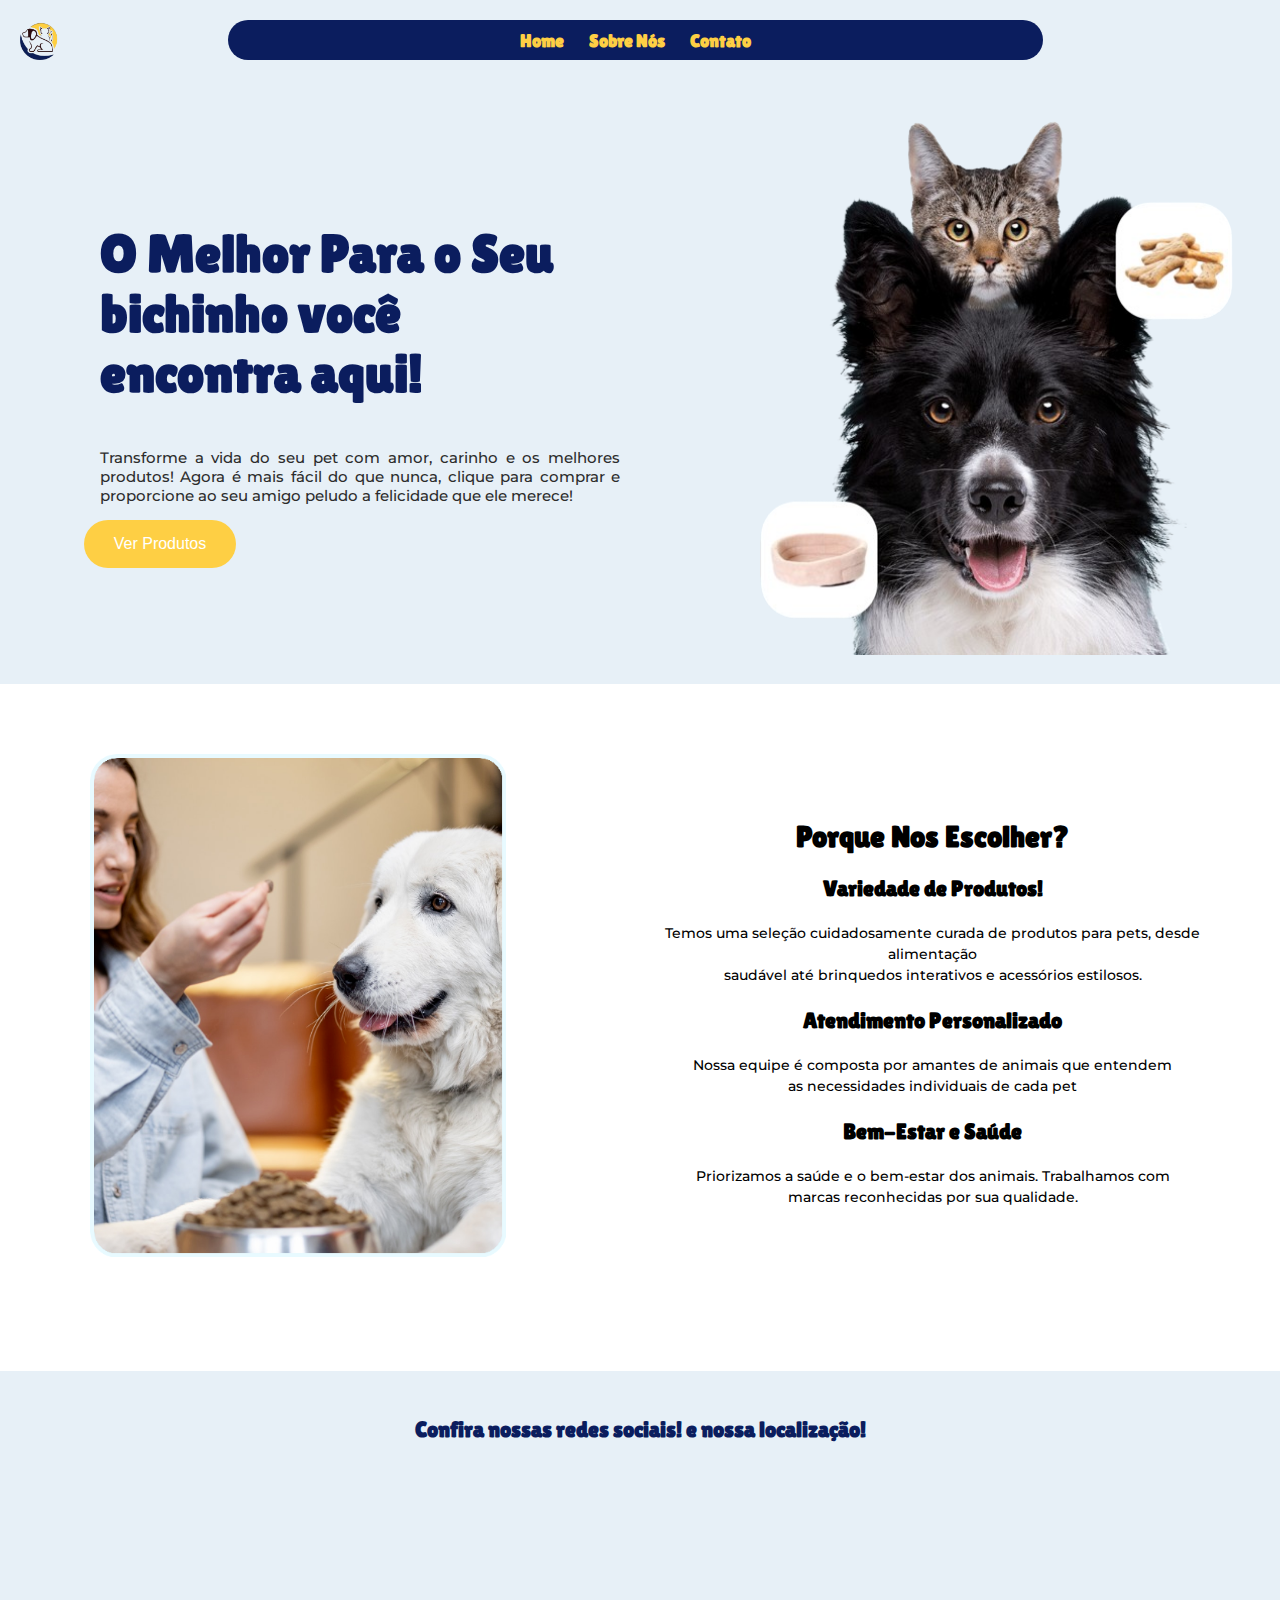
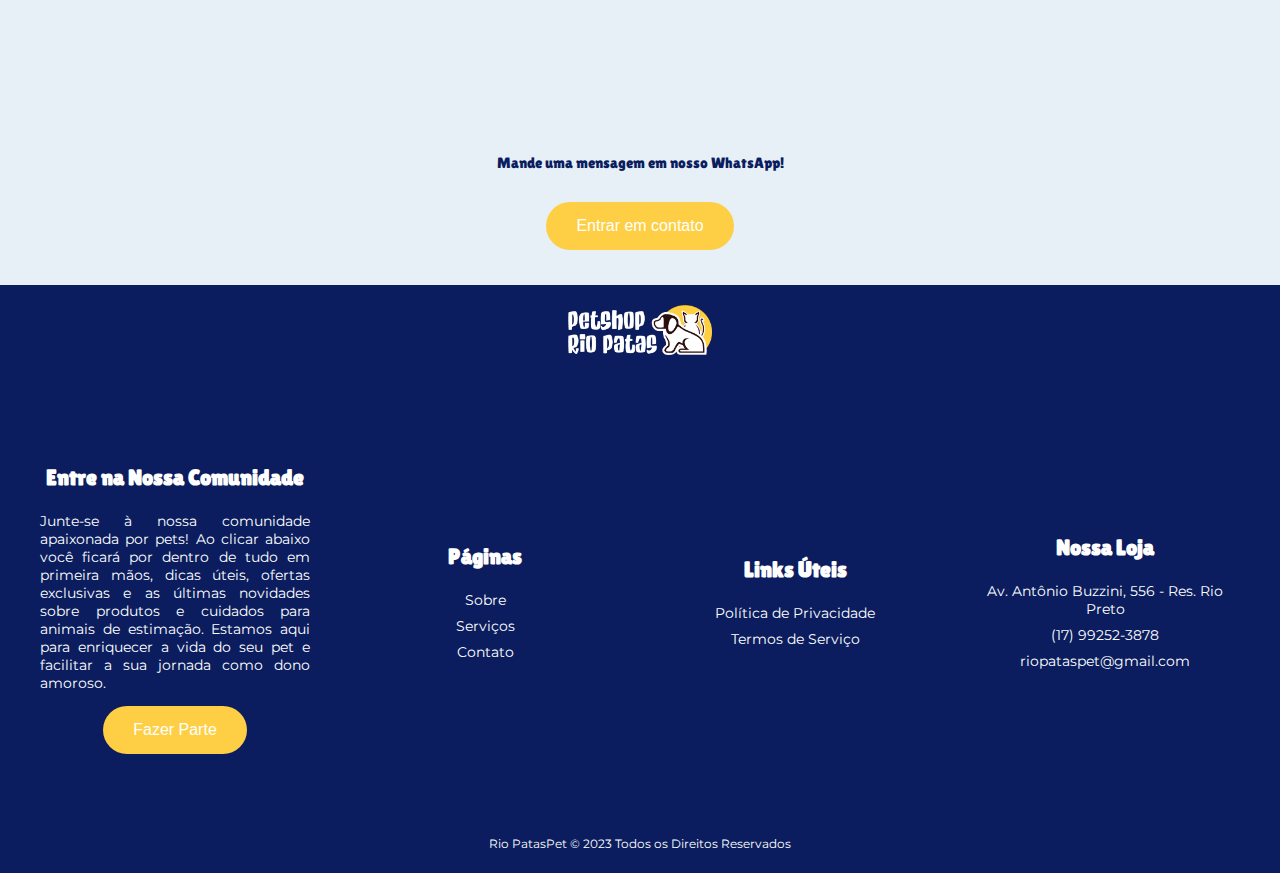
<file: Codigo final/index.html>
<!DOCTYPE html>
<html lang="pt-br">
<head>
    <meta charset="UTF-8">
    <link rel="stylesheet" href="css/index_style.css">
    <link rel="stylesheet" href="css/footer.css">
    <link rel="preconnect" href="https://fonts.googleapis.com">
    <link rel="preconnect" href="https://fonts.gstatic.com" crossorigin>
    <link rel="preconnect" href="https://fonts.googleapis.com">
    <link rel="preconnect" href="https://fonts.gstatic.com" crossorigin>
    <link href="https://fonts.googleapis.com/css2?family=Lilita+One&display=swap" rel="stylesheet">
    <link rel="preconnect" href="https://fonts.googleapis.com">
    <link rel="preconnect" href="https://fonts.gstatic.com" crossorigin>
    <link href="https://fonts.googleapis.com/css2?family=Montserrat:wght@100;300&display=swap" rel="stylesheet">

    <link rel="shortcut icon" href="imagens/logo2.png" type="image/x-icon">
    <meta name="viewport" content="width=device-width, initial-scale=1.0">
    <title>Rio Patas</title>
</head>
<body>
    <header>
        <nav>
            <div class="container">  
                <div class="box2">
                    <a href="index.html"><img src="imagens/logo2.png" alt="Logo" style="height: 40px; width: 40px;" ></a>
                </div>
                <div class="box3">    
            <div class="navlinks">
                 <a href="index.html" target="_self" rel="prev">Home</a>
                <a href="sobre-nos.html" target="_self" rel="next">Sobre Nós</a>
                <a href="contatos.html" target="_self" rel="next">Contato</a>
            </div>
        </div>
            </div>
        </nav>
    </header>
    
    <section class="section-cta">
        <div class="container">
            <!-- Primeira div -->
            <div class="box">
              <!-- Conteúdo da primeira div -->
             
              <div class="txt">
                <h2 style="font-family: 'Lilita One', sans-serif;">O Melhor Para o Seu bichinho você <br> encontra aqui!</h2>
                <p style="text-align: justify; margin-left: 80px;">Transforme a vida do seu pet com amor, carinho e os 
                    melhores produtos! Agora é mais fácil do que nunca, clique para comprar e proporcione ao seu amigo 
                    peludo a felicidade que ele merece! </p>
                <div class="botao-header">
                    <button class="butpp">Ver Produtos</button>
                </div>
            </div>
            </div>

             <!-- Segunda div -->
        <div class="box">
            <!-- Conteúdo da segunda div -->
  
            <p><img src="imagens/fachada.png" alt="fachada"  width="79%" style="margin-left: 100px;"></p>
          </div>
        </div>
      <h1 style="color: #b3f0ff;">     
    </section>

    <section class="section-text">
         <!-- Div da imagem -->
    <div class="image-container">
      <img src="imagens/fachada02.png" alt="Descrição da imagem">
    </div>

    <!-- Div do texto -->
    <div class="text-container">
      <h2>Porque Nos Escolher?</h2>
      <h3>Variedade de Produtos!</h3>
      <p>Temos uma seleção cuidadosamente curada de produtos para pets, desde 
        alimentação <br>saudável até brinquedos interativos e acessórios estilosos.</p>
        <h3>Atendimento Personalizado</h3>
        <p>Nossa equipe é composta por amantes de animais que entendem <br>as necessidades individuais de cada pet</p>
        <h3>Bem-Estar e Saúde</h3>
        <p>Priorizamos a saúde e o bem-estar dos animais. Trabalhamos com<br> marcas reconhecidas por sua qualidade.</p>
    </div>
</section>

<section class="section-location">
    <h1 style="color: #b3f0ff;">
        <div class="txt3">
         <h3 style="font-family: 'Lilita One', sans-serif;">Confira nossas redes sociais! e nossa localização!</h3>
     <iframe src="https://www.instagram.com/riopataspet/embed" frameborder="0" width="450" height="250" title="Instagram"></iframe>
     <iframe src="https://www.google.com/maps/embed?pb=!1m18!1m12!1m3!1d14922.84494388338!2d-49.37996244458009!3d-20.762495!2m3!1f0!2f0!3f0!3m2!1i1024!2i768!4f13.1!3m3!1m2!1s0x94bc53842ce4c639%3A0x3f4f54c798dfe42d!2sPetshop%20Rio%20Patas!5e0!3m2!1spt-BR!2sbr!4v1699652150247!5m2!1spt-BR!2sbr" width="450" height="250" style="border:0;" allowfullscreen="" loading="lazy" referrerpolicy="no-referrer-when-downgrade"></iframe>
     <p>Mande uma mensagem em nosso WhatsApp!</p>   
     </div> 
         <div class="botaoW txt4">
            <button class="whatsapp-button" onclick="window.open('https://wa.me/5517992523878', '_blank')">Entrar em contato</button>
     </div>
        <h1 style="color: #b3f0ff;"></h1>
</section>

   <footer>
    <div class="logo-section">
        <img src="imagens/LOGO-PNG.png" alt="logo" height="50px">

     </div>
     <section class="footer-section">
             <div class="form-section">
                 <h3>Entre na Nossa Comunidade</h3>
                 <p style="text-align: justify;">Junte-se à nossa comunidade apaixonada por pets! Ao clicar
                    abaixo você ficará por dentro de tudo em primeira mãos, dicas
                     úteis, ofertas exclusivas e as últimas novidades sobre produtos
                      e cuidados para animais de estimação. Estamos aqui para enriquecer
                      a vida do seu pet e facilitar a sua jornada como dono amoroso.</p>
                      <button>Fazer Parte</button>
             </div>
                 <div class="contact-section">
                <h3>Páginas</h3>
                <ul>
                    <li><a href="#">Sobre</a></li>
                    <li><a href="#">Serviços</a></li>
                    <li><a href="#">Contato</a></li>
             
                </ul>
             
                 </div>
             
                 <div class="links-uteis-section">
                <h3>Links Úteis</h3>
                <ul>
                    <li><a href="#">Política de Privacidade</a></li>
                    <li><a href="#">Termos de Serviço</a></li>
                </ul>
                 </div>
             
                 <div class="endereco-section">
                <h3>Nossa Loja</h3>
                <ul>
                    <li><a href="#">Av. Antônio Buzzini, 556 - Res. Rio Preto</a></li>
                    <li><a href="#">(17) 99252-3878</a></li>
                    <li><a href="#">riopataspet@gmail.com</a></li>
                </ul>
                 </div>
         </section>

         <div class="copy">
            <p>Rio PatasPet © 2023 Todos os Direitos Reservados</p>
         </div>
</footer>

</body>
</html>
</file>
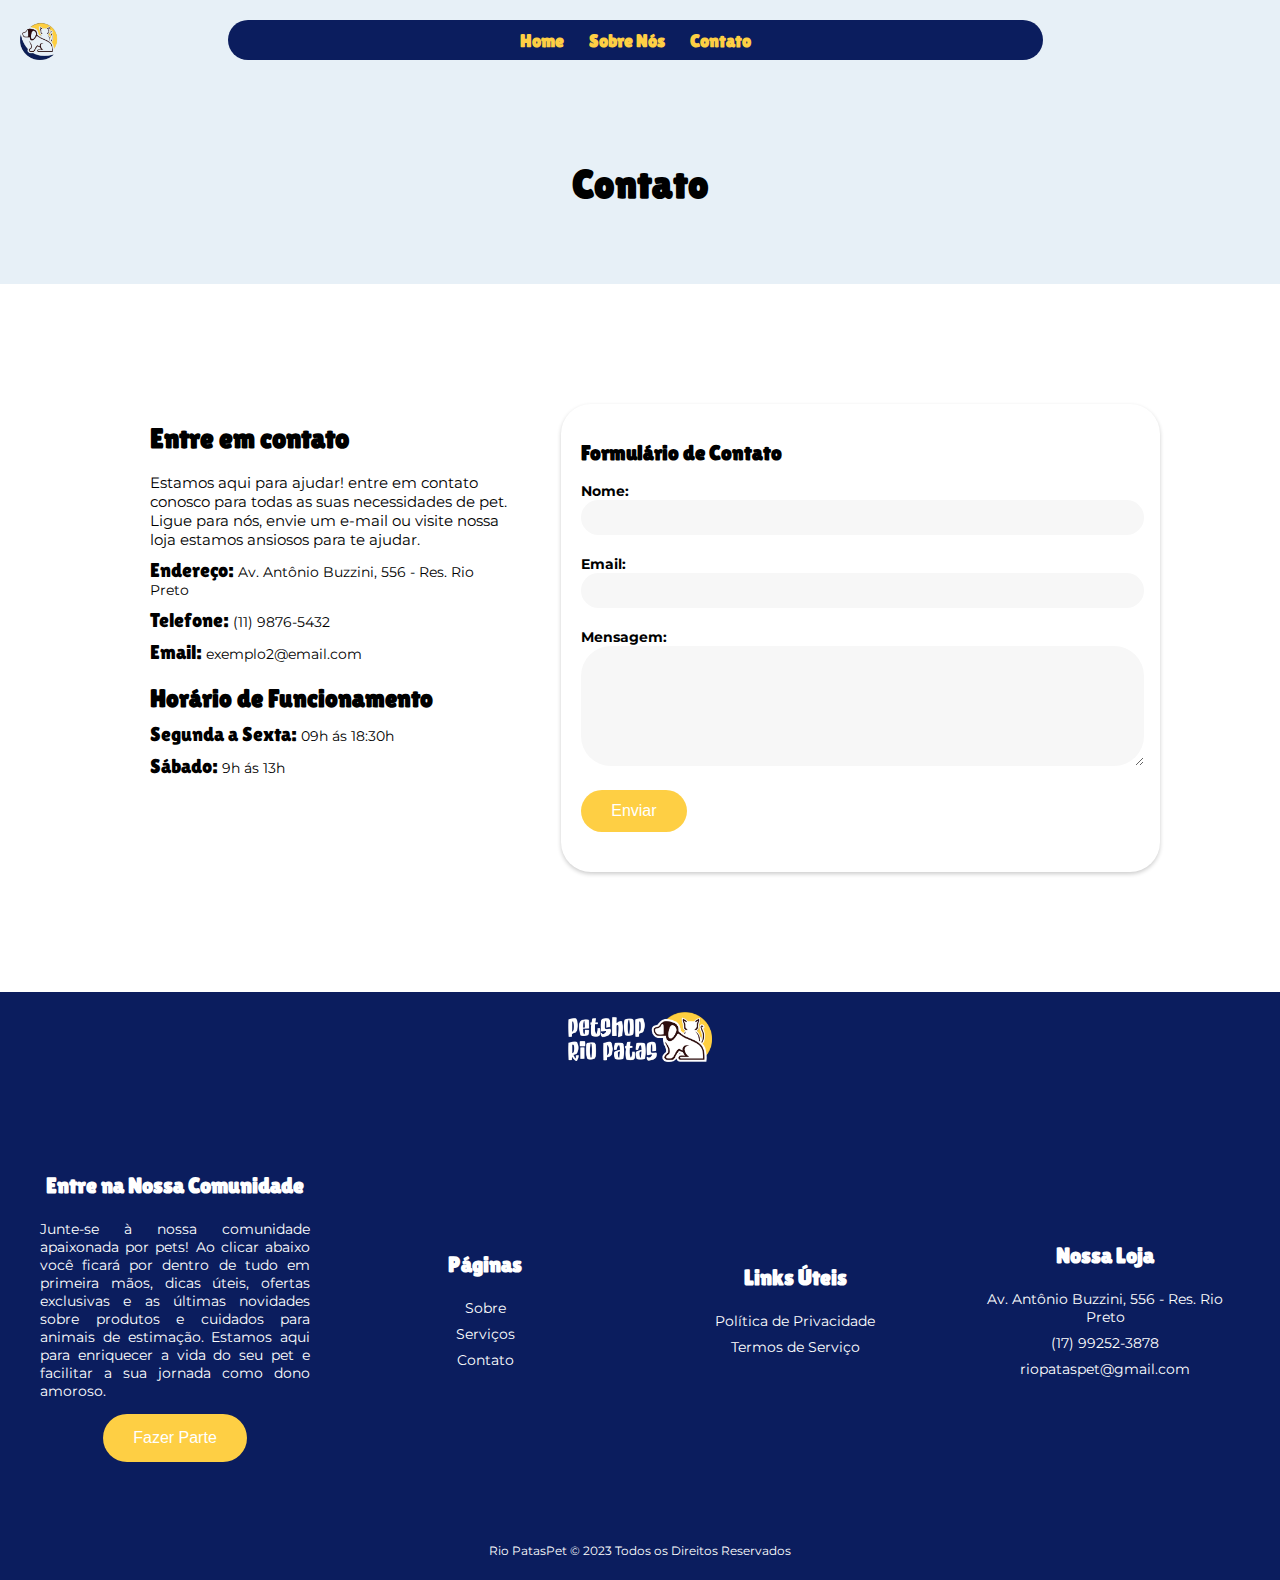
<file: Codigo final/contatos.html>
<!DOCTYPE html>
<html lang="pt-br">
<head>
    <meta charset="UTF-8">
    <link rel="stylesheet" href="css/index_style.css">
    <link rel="stylesheet" href="css/footer.css">
    <link rel="preconnect" href="https://fonts.googleapis.com">
    <link rel="preconnect" href="https://fonts.gstatic.com" crossorigin>
    <link rel="preconnect" href="https://fonts.googleapis.com">
    <link rel="preconnect" href="https://fonts.gstatic.com" crossorigin>
    <link href="https://fonts.googleapis.com/css2?family=Lilita+One&display=swap" rel="stylesheet">
    <link rel="preconnect" href="https://fonts.googleapis.com">
    <link rel="preconnect" href="https://fonts.gstatic.com" crossorigin>
    <link href="https://fonts.googleapis.com/css2?family=Montserrat:wght@100;300&display=swap" rel="stylesheet">
    <link rel="stylesheet" href="css/contato.css">
    <link rel="preconnect" href="https://fonts.googleapis.com">
    <link rel="preconnect" href="https://fonts.gstatic.com" crossorigin>
    <link href="https://fonts.googleapis.com/css2?family=Lilita+One&display=swap" rel="stylesheet">

    <link rel="shortcut icon" href="imagens/logo2.png" type="image/x-icon">
    <meta name="viewport" content="width=device-width, initial-scale=1.0">
    <title>Contato</title>
</head>
<body>
    <header>
        <nav>
            <div class="container">  
                <div class="box2">
                    <a href="index.html"><img src="imagens/logo2.png" alt="Logo" style="height: 40px; width: 40px;" ></a>
                </div>
                <div class="box3">    
            <div class="navlinks">
                 <a href="index.html" target="_self" rel="prev">Home</a>
                <a href="sobre-nos.html" target="_self" rel="next">Sobre Nós</a>
                <a href="contatos.html" target="_self" rel="next">Contato</a>
            </div>
        </div>
            </div>
        </nav>
    </header>
    <div class="pagina-contato">
      <h1>Contato</h1>
    </div>
    <div class="container-form">
      <div class="contact-info">
          <div class="info-section">
              <h1 style="font-family: 'Lilita One', sans-serif;">Entre em contato</h1>
              <p style="font-size: 15px;">Estamos aqui para ajudar! entre em contato conosco para todas 
                as suas necessidades de pet. Ligue para nós, envie um e-mail ou 
                visite nossa loja estamos ansiosos para te ajudar.</p>
                <p><span class="font-diferente">Endereço:</span> Av. Antônio Buzzini, 556 - Res. Rio Preto</p>
                <p><span class="font-diferente">Telefone:</span> (11) 9876-5432</p>
                <p><span class="font-diferente">Email:</span> exemplo2@email.com</p>
          </div>
          <div class="info-section">
              <h2 style="font-family: 'Lilita One', sans-serif; font-size: 25px;">Horário de Funcionamento</h2>
              <p><span class="font-diferente">Segunda a Sexta:</span> 09h ás 18:30h</p>
              <p><span class="font-diferente">Sábado:</span> 9h ás 13h</p>
      
          </div>
      </div>
      <div class="contact-form">
          <h2 style="font-family: 'Lilita One', sans-serif;">Formulário de Contato</h2>
          <form>
              <div class="form-group">
                  <label for="name">Nome:</label>
                  <input type="text" id="name" name="name" required>
              </div>
              <div class="form-group">
                  <label for="email">Email:</label>
                  <input type="email" id="email" name="email" required>
              </div>
              <div class="form-group">
                  <label for="message">Mensagem:</label>
                  <textarea id="message" name="message" required></textarea>
              </div>
              <div class="form-group">
                  <button type="submit">Enviar</button>
              </div>
          </form>
      </div>
  </div>
   
   <footer>
    <div class="logo-section">
        <img src="imagens/LOGO-PNG.png" alt="logo" height="50px">

     </div>
     <section class="footer-section">
             <div class="form-section">
                 <h3>Entre na Nossa Comunidade</h3>
                 <p style="text-align: justify;">Junte-se à nossa comunidade apaixonada por pets! Ao clicar
                    abaixo você ficará por dentro de tudo em primeira mãos, dicas
                     úteis, ofertas exclusivas e as últimas novidades sobre produtos
                      e cuidados para animais de estimação. Estamos aqui para enriquecer
                      a vida do seu pet e facilitar a sua jornada como dono amoroso.</p>
                      <button>Fazer Parte</button>
             </div>
                 <div class="contact-section">
                <h3>Páginas</h3>
                <ul>
                    <li><a href="#">Sobre</a></li>
                    <li><a href="#">Serviços</a></li>
                    <li><a href="#">Contato</a></li>
             
                </ul>
             
                 </div>
             
                 <div class="links-uteis-section">
                <h3>Links Úteis</h3>
                <ul>
                    <li><a href="#">Política de Privacidade</a></li>
                    <li><a href="#">Termos de Serviço</a></li>
                </ul>
                 </div>
             
                 <div class="endereco-section">
                <h3>Nossa Loja</h3>
                <ul>
                    <li><a href="#">Av. Antônio Buzzini, 556 - Res. Rio Preto</a></li>
                    <li><a href="#">(17) 99252-3878</a></li>
                    <li><a href="#">riopataspet@gmail.com</a></li>
                </ul>
                 </div>
         </section>

         <div class="copy">
            <p>Rio PatasPet © 2023 Todos os Direitos Reservados</p>
         </div>
</footer>

</body>
</html>
</file>
<file: Codigo final/css/index_style.css>
@font-face {
    font-family: "lilita";
    src: url(fontes/LilitaOne-Regular.ttf);

}


body {
    background-color: rgb(231, 240, 247);;
}


.navlinks :visited {
    color: rgb(255, 255, 255);
    text-decoration: none; 
    font-family: 'Times New Roman', Times, serif;
    font-weight: 700px;
    font-style: normal;
    text-align: center;
    padding: 25px 10px 25px 10px;
        
}

.navlinks :link{
    color: rgb(254, 207, 68);
    text-decoration: none;
    font-family: "Lilita One", sans-serif;
    font-weight: 700px;
    font-style: normal;
    text-align: center;
    padding: 25px 10px 25px 10px;
}

.navlinks, .txt3 a :hover{
    display: block;
    margin-left: auto;
    margin-right: auto;
    width: 80%;
    height: 20px;
    font-size: 110%;
    background-color: #0b1d5e;
    text-decoration: none;
    font-family: 'Montserrat', sans-serif;
    font-weight: 700;
    text-align: center;
    border-radius: 27px;
    padding: 10px 10px 10px 10px;
    
}
.botaoP :link{
    color: rgb(250, 250, 250);
    text-decoration: none;
    font-family: "Lilita One", sans-serif;
    font-weight: 1000;
    font-size: 110%;
    font-style: normal;
    text-align: center;
    padding: 10px 10px 10px 10px;
}

.butpp{
    margin-right:  320px;
    
}



.botaoW :link{
    
   
   width: 80%;
   margin-bottom: 30%;
    margin-top: 30%;
}
.botaoW, .txt4 a :hover{
    display: block;
    margin-left: auto;
    margin-right: auto;
    margin-bottom: -18px;
    margin-top: -18px;
   
    text-align: center;
    padding: 22px 22px 22px 22px;
    border-radius: 27px;
    
}

.maintitle{
    width: 48%;
    min-width: 250px;
    vertical-align: top;
    font-family: Calming;
    font-size: 20px;
    text-align: center;
    color:rgb(11, 29, 94);
    
    
}


.center {
    display: block;
    margin-left: auto;
    margin-right: auto;
    width: 50%;
    position: absolute;
    top: 50%;
}

.txt {
    font-family: 'Montserrat', sans-serif;
    font-weight: 500;
    font-style: normal;
    font-size: 15px;
    color: #2c2c2c;
    text-align: center;
    
}

.txt h2{
    font-family:  sans-serif;
    text-align: left;
    font-size: 350%;
    color:rgb(11, 29, 94);
    margin-left: 80px;
    margin-top: 120px;
}
.txt h3 {
    color: #EFBF37;
    font-size: 200%;
    font-family:'Lilita One', sans-serif;
}

.txt2 {
    font-family: futura-pt, sans-serif;
    font-weight: 400;
    font-style: normal;
    font-size: 70%;
    color:rgb(11, 29, 94);
    text-align: center; 
    
    padding: 10px;
    margin-top: -8px;
    margin-bottom: -8px;
    
}
.txt3 {
    font-family: 'Lilita One', sans-serif;
    font-weight: 400;
    font-style: normal;
    font-size: 70%;
    color: rgb(11, 29, 94);
    text-align: center; 
    background-color:rgb(231, 240, 247);
    padding: 10px;
    margin-top: -8px;
    margin-bottom: -8px;
    border-radius: 25px;
}

.txt2 h2 {
    font-family: futura-pt-bold, sans-serif;
    font-weight: 10;
    font-style: italic;
}

.txt b {
    font-family: futura-pt, sans-serif;
    font-weight: 600;
    font-style: normal;
}

.txt2 h3, h4 {
    font-family: 'Lilita One', sans-serif;

}


.txt3 h2 {
    font-family: Calming;
    font-weight: 700;
}



.footer {
    display: block;
    font-family: futura-pt, sans-serif;
    font-weight: 400;
    font-style: normal;
    text-align: center; 
    
}

.container {
    display: flex; /* Ativar o modelo de layout flexível */
  }

  .box {
    width: 50%; /* Cada div ocupará metade da largura do contêiner */
    box-sizing: border-box; /* Garante que a borda está incluída na largura e altura */
    padding: 20px; /* Adiciona um espaçamento interno para melhorar a aparência */
  }
  .box2 {
    width: 10%; /* Cada div ocupará metade da largura do contêiner */
    box-sizing: border-box; /* Garante que a borda está incluída na largura e altura */
    padding: 20px; /* Adiciona um espaçamento interno para melhorar a aparência */
  }
  .box3 {
    width: 90%; /* Cada div ocupará metade da largura do contêiner */
    box-sizing: border-box; /* Garante que a borda está incluída na largura e altura */
    padding: 20px;  
    margin-right: 10%;/* Adiciona um espaçamento interno para melhorar a aparência */
  }
  .testebordas{
    border-radius: 50%;
  }

  .section-cta{
    background-color: #e7f0f7;
    height: 600px;
  }

      /* Estilo para a seção */
      .section-text{
        background-color: #fff;
        display: flex;
        align-items: center;
        justify-content: space-between;
        padding: 20px;
        padding-top: 30px;
        padding-bottom: 70px;
      }
  
      /* Estilo para a div da imagem */
      .image-container {
        flex: 1;
      }
  
      .image-container img {
        max-width: 70%;
        height: auto;
        border-radius: 30px; /* Adicione borda arredondada se desejar*/
        padding: 40px 70px;
      }
  
      /* Estilo para a div do texto */
      .text-container {
        flex: 1;
        padding-left: 20px; /* Espaçamento à esquerda para separar a imagem do texto */
        text-align: center;
        margin-right: 30px;
      }
  
      .text-container h2 {
        font-family: 'Lilita One', sans-serif;
        font-size: 30px;
        margin-bottom: 10px;
      }

      .text-container h3{
        font-family: 'Lilita One', sans-serif;

      }
  
      .text-container p {
        font-family: 'Montserrat', sans-serif;
        font-size: 14px;
        font-weight: 500;
        text-align: center;
        line-height: 1.5
      }

      .section-location{
        height: 500px;
      }
    
      .section-location p{
        font-size: 15px;
       font-weight: 400;
       padding-top: 20px
      }
</file>
<file: Codigo final/css/footer.css>
body {
    font-family: 'Montserrat', sans-serif;
    margin: 0;
    padding: 0;
}

.footer-section {
    background-color: #0b1d5e;
    background-size: cover;
    background-position: center;
    color: white;
    padding: 20px;
    text-align: center;
    height: 400px;
    display: flex;
    align-items: center;
}


.contact-section,
.links-uteis-section,
.endereco-section,
.form-section {
    margin-bottom: 20px;
    flex: 1;
    margin: 20px;
    font-family:'Montserrat', sans-serif;
    font-size: 14px;
    
}

.logo-section{
    background-color: #0b1d5e;
    padding: 20px 20px;
    text-align: center;
    
}


button {
    background-color:#fecf44;
    color: white;
    padding: 15px 30px;
    font-size: 16px;
    border: none;
    border-radius:  30px;
    cursor: pointer;

}
button:hover{
    background-color: #2f0c0e; /* Altera a cor de fundo ao passar o mouse */
}

.copy{
    background-color: #0b1d5e;
    font-size: 12px;
    font-family: 'Montserrat', sans-serif;
    padding: 5px;
    padding-bottom: 10px;
    text-align: center;
    color: #fff;
    

 
  
}

.links-uteis-section li{
    margin-bottom: 8px;

}

.endereco-section li{
    margin-bottom: 8px;
}

.contact-section li {
    margin-bottom: 8px;
    

}

ul {
    list-style-type: none;
    padding: 0;
    
}


a {
    color: white;
    text-decoration: none;
}

a:hover {
    text-decoration: underline;
}
 h3{
    font-family: 'Lilita One', sans-serif;
    font-size: 22px;
 }
</file>
<file: Codigo final/css/contato.css>
.container-form {
  background-color: #fff;
  font-family: 'Montserrat', sans-serif;
  font-size: 14px;
  display: flex;
  justify-content: space-between;
  padding: 120px;

}
.contact-info {
  width: 45%;
  margin-right: 5%;
  margin-left: 30px;
}
.contact-form {
  width: 70%;
  box-shadow: 0 5px 10px rgba(0, 0, 0, 0.2);;
  border-radius: 30px;
  padding: 20px;
  box-shadow: 0 2px 4px rgba(0, 0, 0, 0.2);;
}
.info-section {
  margin-bottom: 20px;
}
.info-section h2 {
  margin-bottom: 10px;
  font-size: 18px;
}
.info-section p {
  margin: 0;
  margin-bottom: 10px;
  font-size: 14px;
}
.form-group {
  margin-bottom: 20px;
}
.form-group label {
  display: block;
  font-weight: bold;
}
.form-group input {
  width: 100%;
  padding-top: 10px;
  padding-bottom: 10px;
  border-radius: 30px;
  border:none;
  background-color: rgb(247, 247, 247);


}
.form-group textarea {
  width: 100%;
  height: 100px;
  padding-top: 10px;
  padding-bottom: 10px;
  border-radius: 30px;
  border: none;
  background-color: rgb(247, 247, 247);
}
.form-group button {
  padding: 12px 30px;
}
.font-diferente{
  font-family: 'Lilita One', sans-serif;
  font-size: 20px;
 
}

.pagina-contato{
background-color: #e7f0f7;
padding: 50px 50px;
font-family: 'Lilita One', sans-serif;
text-align: center;
font-size: 20px;
}
</file>
